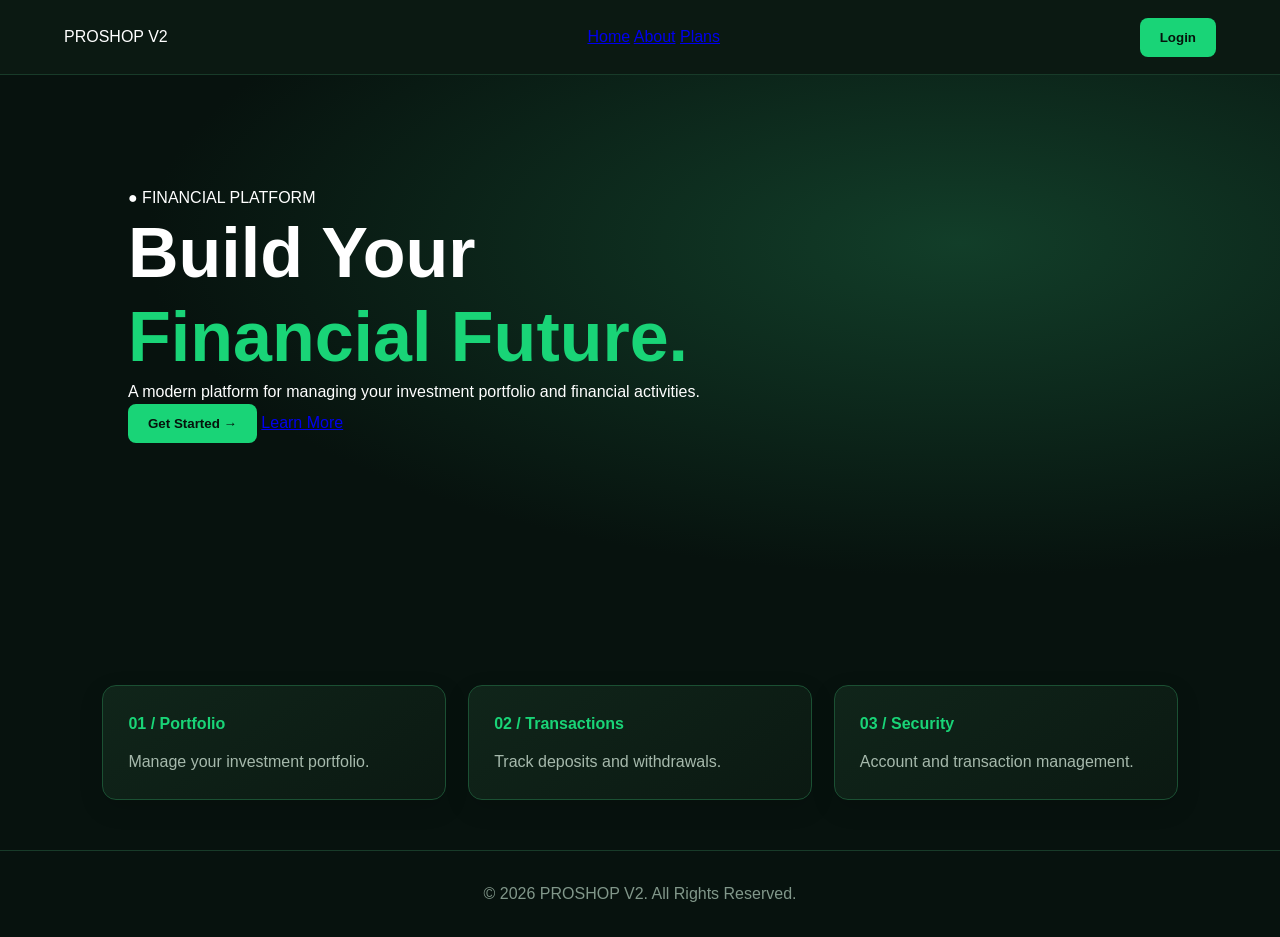
<file: html/index.html>
<!DOCTYPE html>
<html lang="en">
<head>
  <meta charset="UTF-8">
  <meta name="viewport" content="width=device-width, initial-scale=1.0">
  <meta name="theme-color" content="#07120e">
  <title>PROSHOP V2</title>
  <link rel="stylesheet" href="style.css">
</head>
<body>

  <header class="navbar">
    <div class="logo">PROSHOP <span>V2</span></div>
    <nav>
      <a href="#home">Home</a>
      <a href="#about">About</a>
      <a href="#plans">Plans</a>
    </nav>
    <button class="login-btn" onclick="location.href='login.html'">
      Login
    </button>
  </header>

  <main id="home">
    <section class="hero">
      <div class="tag">● FINANCIAL PLATFORM</div>

      <h1>
        Build Your<br>
        <span>Financial Future.</span>
      </h1>

      <p>
        A modern platform for managing your investment
        portfolio and financial activities.
      </p>

      <div class="hero-buttons">
        <button onclick="location.href='register.html'">
          Get Started →
        </button>
        <a href="#about">Learn More</a>
      </div>
    </section>

    <section class="features" id="about">
      <div class="card">
        <h3>01 / Portfolio</h3>
        <p>Manage your investment portfolio.</p>
      </div>

      <div class="card">
        <h3>02 / Transactions</h3>
        <p>Track deposits and withdrawals.</p>
      </div>

      <div class="card">
        <h3>03 / Security</h3>
        <p>Account and transaction management.</p>
      </div>
    </section>
  </main>

  <footer>
    © 2026 PROSHOP V2. All Rights Reserved.
  </footer>

</body>
</html>
</file>
<file: html/style.css>
* {
  margin: 0;
  padding: 0;
  box-sizing: border-box;
}

html { scroll-behavior: smooth; }

body {
  background: #07120e;
  color: #fff;
  font-family: Arial, sans-serif;
  line-height: 1.6;
}

.navbar {
  min-height: 75px;
  padding: 14px 5%;
  display: flex;
  align-items: center;
  justify-content: space-between;
  gap: 15px;
  background: #0b1912;
  border-bottom: 1px solid #183b29;
  position: sticky;
  top: 0;
  z-index: 20;
}

.navbar h2 { font-size: 23px; letter-spacing: 1px; }
.navbar h2 span { color: #19d477; }

button {
  background: #19d477;
  color: #06130c;
  border: none;
  padding: 12px 20px;
  border-radius: 8px;
  font-weight: bold;
  cursor: pointer;
  transition: .2s;
}

button:hover {
  background: #42ef9a;
  transform: translateY(-2px);
}

button:disabled {
  opacity: .5;
  cursor: not-allowed;
  transform: none;
}

input, select, textarea {
  width: 100%;
  padding: 13px 15px;
  margin: 8px 0 16px;
  background: #10251a;
  color: white;
  border: 1px solid #28543a;
  border-radius: 8px;
  outline: none;
  font-size: 15px;
}

input:focus, select:focus, textarea:focus {
  border-color: #19d477;
  box-shadow: 0 0 0 3px #19d47720;
}

input::placeholder { color: #81978a; }

#languageSelect {
  width: auto;
  min-width: 115px;
  margin: 0;
}

.container {
  width: 90%;
  max-width: 1250px;
  margin: 35px auto;
}

.container h1 {
  font-size: 30px;
  margin-bottom: 8px;
}

.container > p {
  color: #a6b9ac;
  margin: 10px 0 20px;
}

#adminLink {
  display: inline-block;
  color: #19d477;
  margin: 10px 0;
  text-decoration: none;
}

.menu-grid {
  display: grid;
  grid-template-columns: repeat(3, minmax(0, 1fr));
  gap: 15px;
  margin: 25px 0;
}

.menu-item {
  min-height: 100px;
  padding: 15px 10px;
  background: linear-gradient(145deg, #10251a, #0b1912);
  color: #b5c9bc;
  border: 1px solid #1b5033;
  border-radius: 13px;
  font-size: 14px;
  display: flex;
  flex-direction: column;
  align-items: center;
  justify-content: center;
  gap: 5px;
}

.menu-item span { font-size: 26px; }

.menu-item:hover,
.menu-item.active {
  background: linear-gradient(145deg, #145b37, #0d3020);
  color: #42ef9a;
  border-color: #19d477;
}

.page-section { display: none; margin-top: 20px; }
.page-section.active { display: block; }

.cards {
  display: grid;
  grid-template-columns: repeat(2, minmax(0, 1fr));
  gap: 18px;
  margin: 25px 0;
}

.card {
  min-width: 0;
  padding: 25px;
  background: linear-gradient(145deg, #10251a, #0b1912);
  border: 1px solid #1b5033;
  border-radius: 14px;
  box-shadow: 0 8px 25px #00000022;
}

.card h3 {
  color: #19d477;
  margin-bottom: 12px;
  font-size: 16px;
}

.card h2 {
  color: #fff;
  font-size: 27px;
  overflow-wrap: anywhere;
}

.card p {
  color: #a6b9ac;
  margin-top: 10px;
}

.form-input {
  width: 100%;
  display: block;
}

.contact-number {
  color: #19d477;
  font-size: 27px;
  font-weight: bold;
  margin: 15px 0;
}

.register-container {
  min-height: 100vh;
  display: flex;
  justify-content: center;
  align-items: center;
  padding: 30px 15px;
  background: radial-gradient(circle at top, #123e29, #07120e 65%);
}

.register-box {
  width: 100%;
  max-width: 430px;
  padding: 35px;
  background: #0d1e15;
  border: 1px solid #1b5033;
  border-radius: 16px;
  box-shadow: 0 15px 45px #00000055;
}

.register-box h1,
.register-box h2 { text-align: center; margin-bottom: 15px; }

.register-box h1 span { color: #19d477; }
.register-box > p { color: #a6b9ac; text-align: center; margin: 12px 0 20px; }
.register-box form { display: flex; flex-direction: column; gap: 5px; }
.register-box button { width: 100%; margin-top: 8px; }
.register-box a { color: #19d477; text-decoration: none; }

#message {
  min-height: 24px;
  margin: 15px 0;
  padding: 8px;
  text-align: center;
  color: #42ef9a;
  background: #19d47712;
  border-radius: 7px;
  overflow-wrap: anywhere;
}

#userEmail {
  color: #81978a;
  text-align: center;
  margin: 25px 0;
}

.hero {
  min-height: 560px;
  padding: 110px 10%;
  background: radial-gradient(ellipse at 75% 30%, #123e29 0%, #07120e 60%);
}

.hero h1 { font-size: clamp(40px, 6vw, 70px); line-height: 1.2; }
.hero h1 span { color: #19d477; }

.features {
  padding: 50px 8%;
  display: grid;
  grid-template-columns: repeat(3, 1fr);
  gap: 22px;
}

footer {
  text-align: center;
  padding: 30px;
  color: #81978a;
  border-top: 1px solid #183b29;
}

@media (max-width: 700px) {
  .navbar { padding: 12px 4%; }
  .navbar h2 { font-size: 19px; }
  .container { width: 92%; margin: 25px auto 100px; }
  .container h1 { font-size: 25px; }
  .menu-grid { grid-template-columns: repeat(2, minmax(0, 1fr)); gap: 10px; }
  .menu-item { min-height: 85px; padding: 10px 5px; font-size: 13px; }
  .cards, .features { grid-template-columns: 1fr; }
  .card { padding: 20px; }
  .register-box { padding: 25px 20px; }
  .hero { padding: 80px 7%; }
}

@media (max-width: 380px) {
  .navbar h2 { font-size: 16px; }
  #languageSelect { min-width: 90px; font-size: 12px; }
  .navbar button { padding: 10px 12px; }
}
</file>
